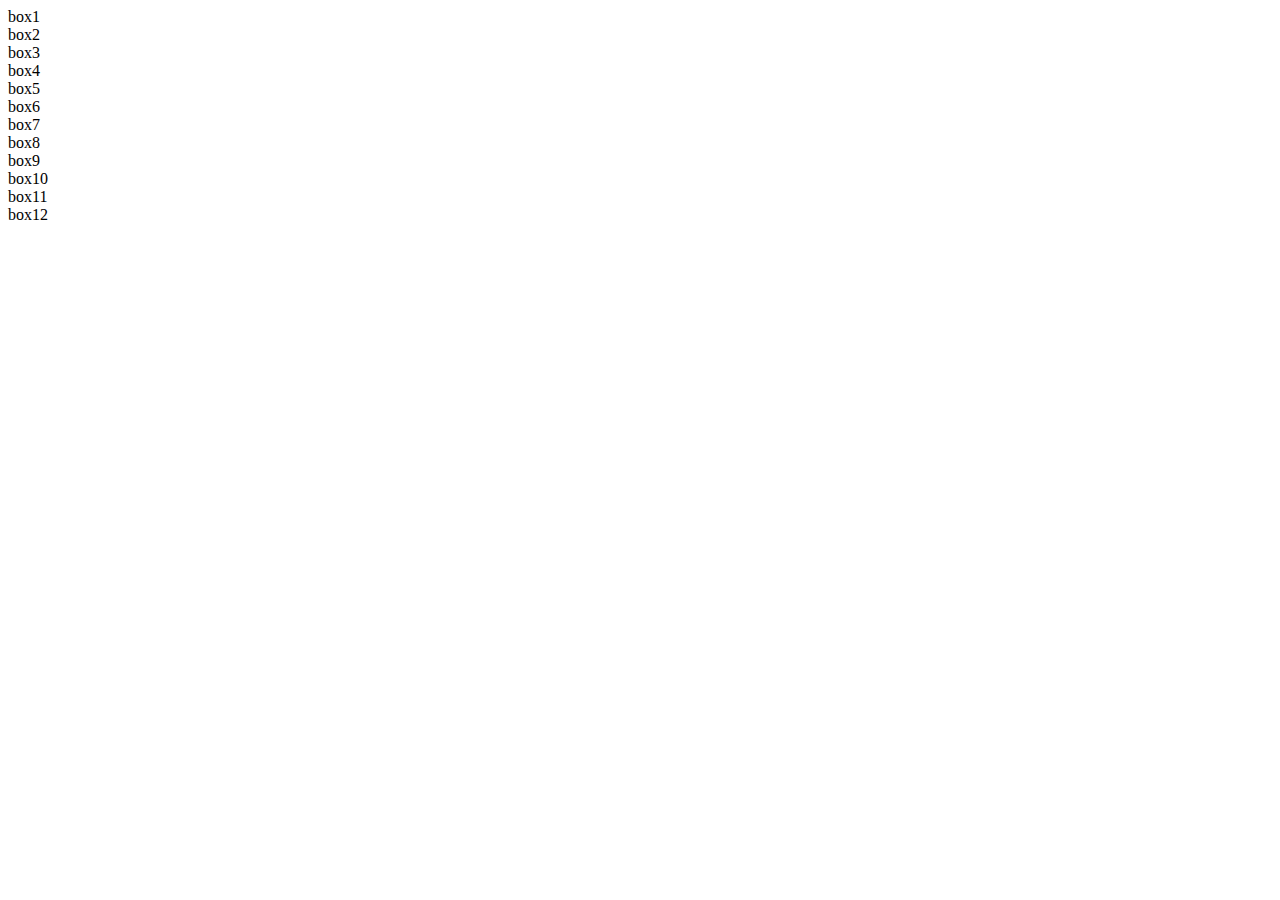
<file: animation/index.html>
<!DOCTYPE html>
<html lang="en">
<head>
  <meta charset="UTF-8">
  <meta name="viewport" content="width=device-width, initial-scale=1.0">
  <title>animation_responsiveness</title>
  <!-- <link rel="stylesheet" href="style.css"/> -->
</head>
<body>
  <div class="container">
   <div class="box" id="box1">box1</div>
   <div class="box">box2</div>
   <div class="box">box3</div>
   <div class="box">box4</div>
   <div class="box">box5</div>
   <div class="box">box6</div>
   <div class="box">box7</div>
   <div class="box">box8</div>
   <div class="box">box9</div>
   <div class="box">box10</div>
   <div class="box">box11</div>
   <div class="box">box12</div>
  </div>

</body>
</html>
</file>
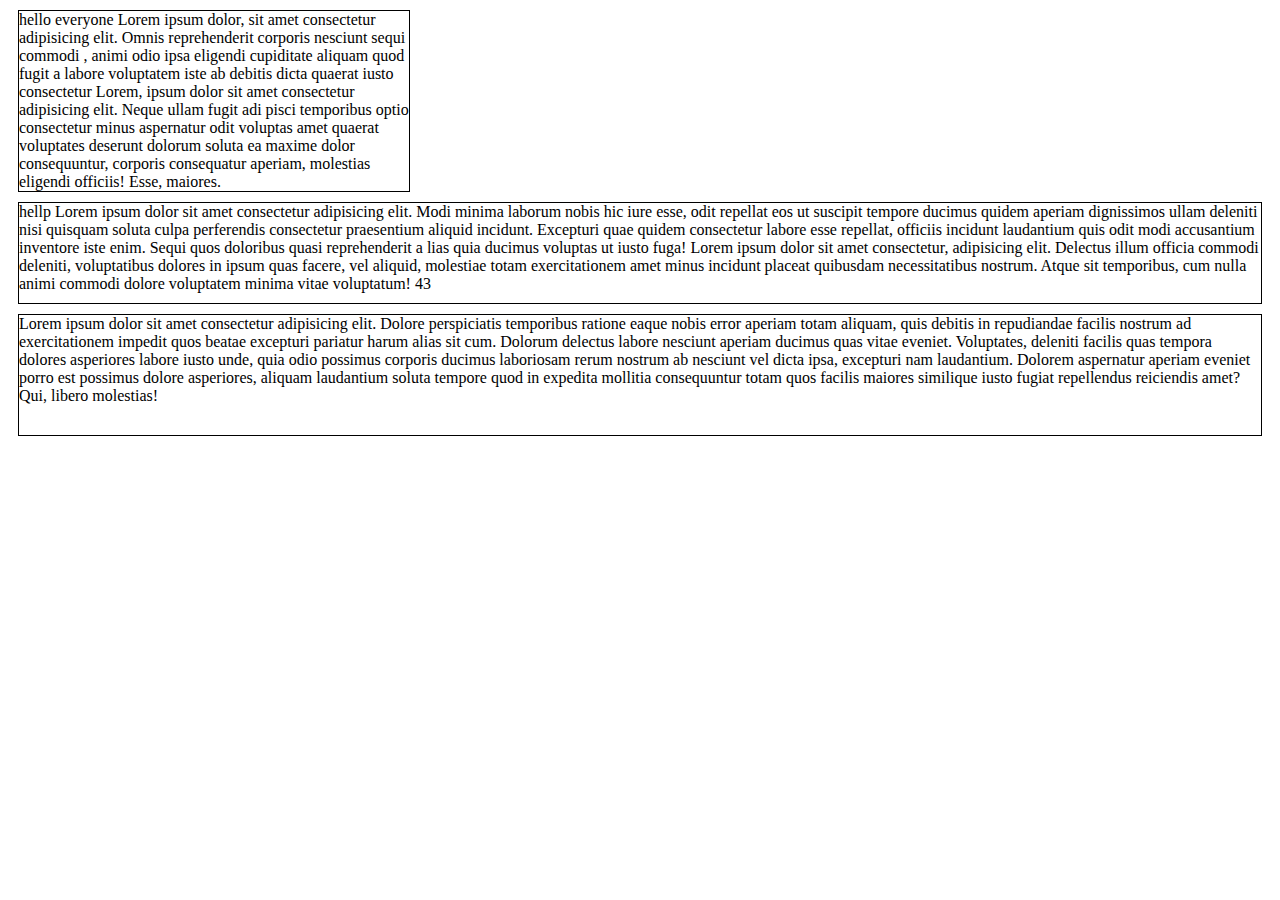
<file: dimensions/index.html>
<!DOCTYPE html>
<html lang="en">
<head>
  <meta charset="UTF-8">
  <meta name="viewport" content="width=device-width, initial-scale=1.0">
  <title>dimensions</title>
  <link rel="stylesheet" href="style.css"/>
</head>
<body>
  <div class="box">hello everyone
    Lorem ipsum dolor, sit amet consectetur adipisicing elit. Omnis reprehenderit corporis nesciunt sequi commodi
    , animi odio ipsa eligendi cupiditate aliquam quod fugit a labore voluptatem iste ab debitis dicta quaerat iusto 
    consectetur
    
    Lorem, ipsum dolor sit amet consectetur adipisicing elit. Neque ullam fugit adi
    pisci temporibus optio consectetur 
    minus aspernatur odit voluptas amet quaerat
     voluptates deserunt dolorum soluta ea maxime 
     dolor consequuntur, corporis consequatur aperiam,
      molestias eligendi officiis!
     Esse, maiores.
  </div>


  <!-- this will grow as per the size -->
  <div class="mydiv">hellp
    Lorem ipsum dolor sit amet consectetur adipisicing elit. Modi minima laborum nobis hic iure esse, odit repellat eos ut suscipit tempore ducimus quidem aperiam dignissimos ullam deleniti nisi quisquam soluta culpa perferendis consectetur praesentium aliquid incidunt. Excepturi quae quidem consectetur labore esse repellat, officiis incidunt laudantium quis odit modi accusantium 
    inventore iste enim.
     Sequi quos doloribus quasi reprehenderit a
     lias quia ducimus voluptas ut iusto fuga! Lorem ipsum dolor sit amet consectetur, adipisicing elit. Delectus illum officia commodi deleniti, voluptatibus dolores in ipsum quas facere, vel aliquid, molestiae totam exercitationem amet minus incidunt placeat quibusdam necessitatibus nostrum. Atque sit temporibus, cum nulla animi commodi dolore voluptatem minima vitae voluptatum!
     43

    

  </div>

  <div id="id">Lorem ipsum dolor sit amet consectetur adipisicing elit. 
    Dolore perspiciatis temporibus ratione eaque nobis error aperiam totam 
    aliquam, quis debitis in repudiandae facilis nostrum ad exercitationem
     impedit quos beatae excepturi pariatur harum alias sit cum. Dolorum 
     delectus labore nesciunt aperiam ducimus quas vitae eveniet. Voluptates, 
     deleniti facilis quas tempora dolores asperiores labore iusto unde, quia odio possimus 
     corporis ducimus laboriosam rerum nostrum ab nesciunt vel dicta ipsa, 
     excepturi nam laudantium. Dolorem aspernatur aperiam eveniet porro est 
     possimus dolore asperiores, aliquam laudantium soluta tempore quod in 
     expedita mollitia consequuntur totam quos facilis maiores 
    similique iusto fugiat repellendus reiciendis amet? Qui, 
    libero molestias!</div>
</body>
</html>
</file>
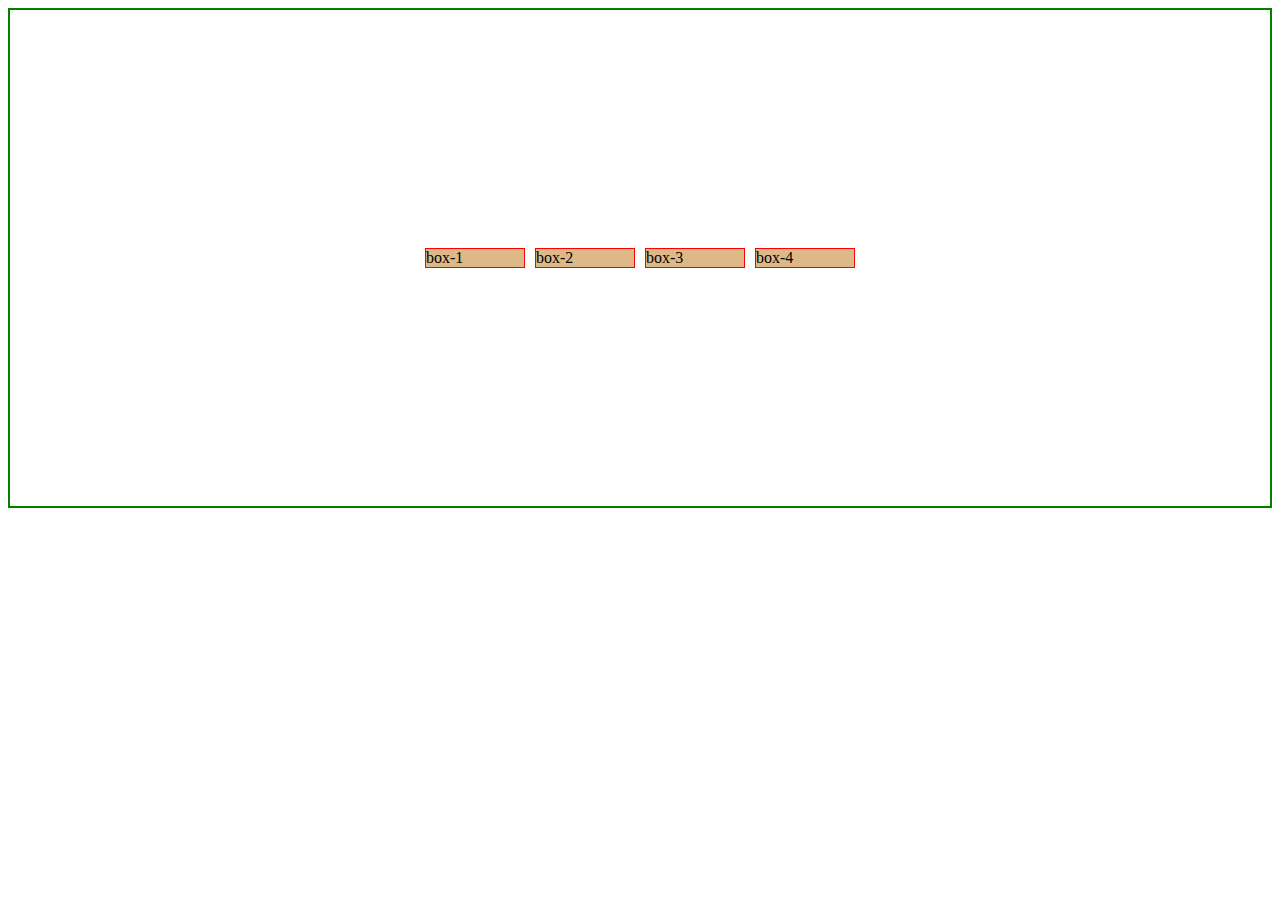
<file: flexbox/index.html>
<!DOCTYPE html>
<html lang="en">
<head>
  <meta charset="UTF-8">
  <meta name="viewport" content="width=device-width, initial-scale=1.0">
  <title>flexbox</title>
  <link rel="stylesheet" href="style.css"/>
</head>
<body>
  <div class="container">
    <div class="box">box-1</div>
    <div class="box">box-2</div>
    <div class="box">box-3</div>
    <div class="box">box-4</div>
  </div>
  
</body>
</html>
</file>
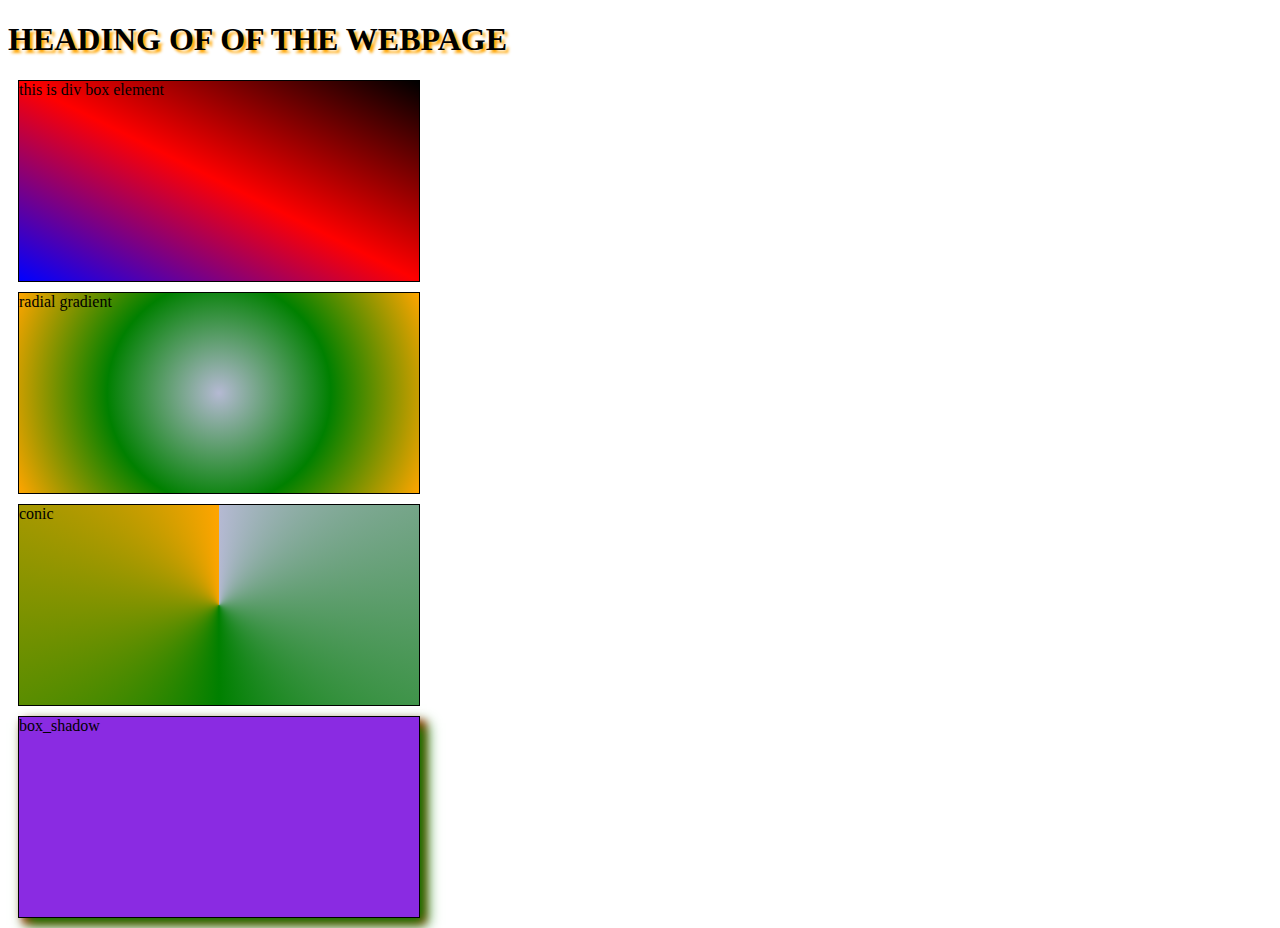
<file: gradient_shadows/index.html>
<!DOCTYPE html>
<html lang="en">
<head>
  <meta charset="UTF-8">
  <meta name="viewport" content="width=device-width, initial-scale=1.0">
  <title>gradients</title>
  <link rel="stylesheet" href="style.css"/>
</head>

<body>
  <h1 class="heading">HEADING OF OF THE WEBPAGE</h1>
  <div class="box">this is div box element</div>
  <div class="second">radial gradient</div>
  <div class="conic">conic</div>
  <div class="box-show">box_shadow</div>
  <!-- gradients -->
</body>

</html>
</file>
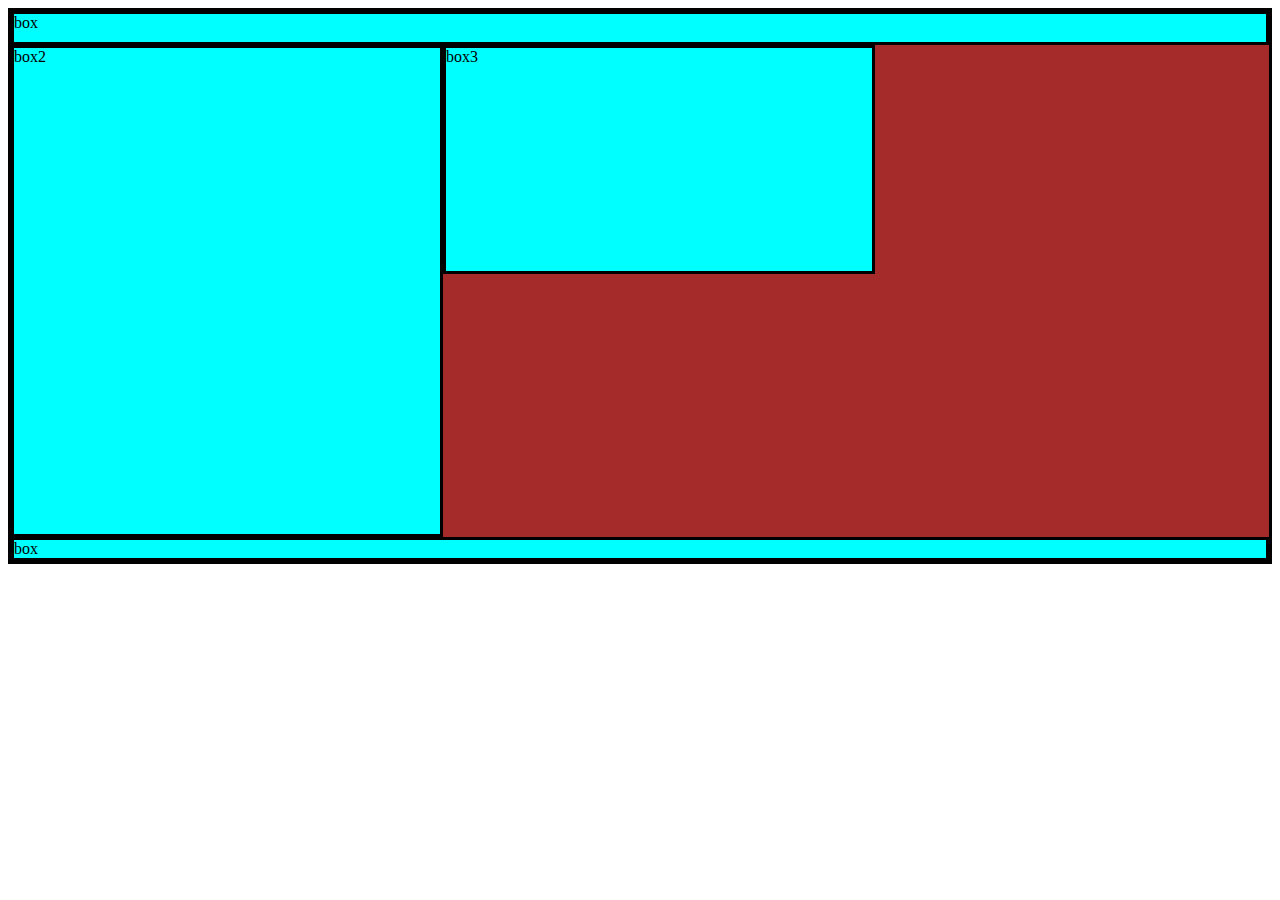
<file: grid/index.html>
<!DOCTYPE html>
<html lang="en">
<head>
  <meta charset="UTF-8">
  <meta name="viewport" content="width=device-width, initial-scale=1.0">
  <title>grid_concept</title>
  <link rel="stylesheet" href="style.css"/>
</head>
<body>
  <div class="container">
    <div class="box" id="box1">box</div>
    <div class="box2">box2</div>
    <div class="box3">box3</div>
    <div class="box4">box</div>
    <!-- <div class="box">box</div>
    <div class="box">box</div> -->





  </div>
  
</body>
</html>
</file>
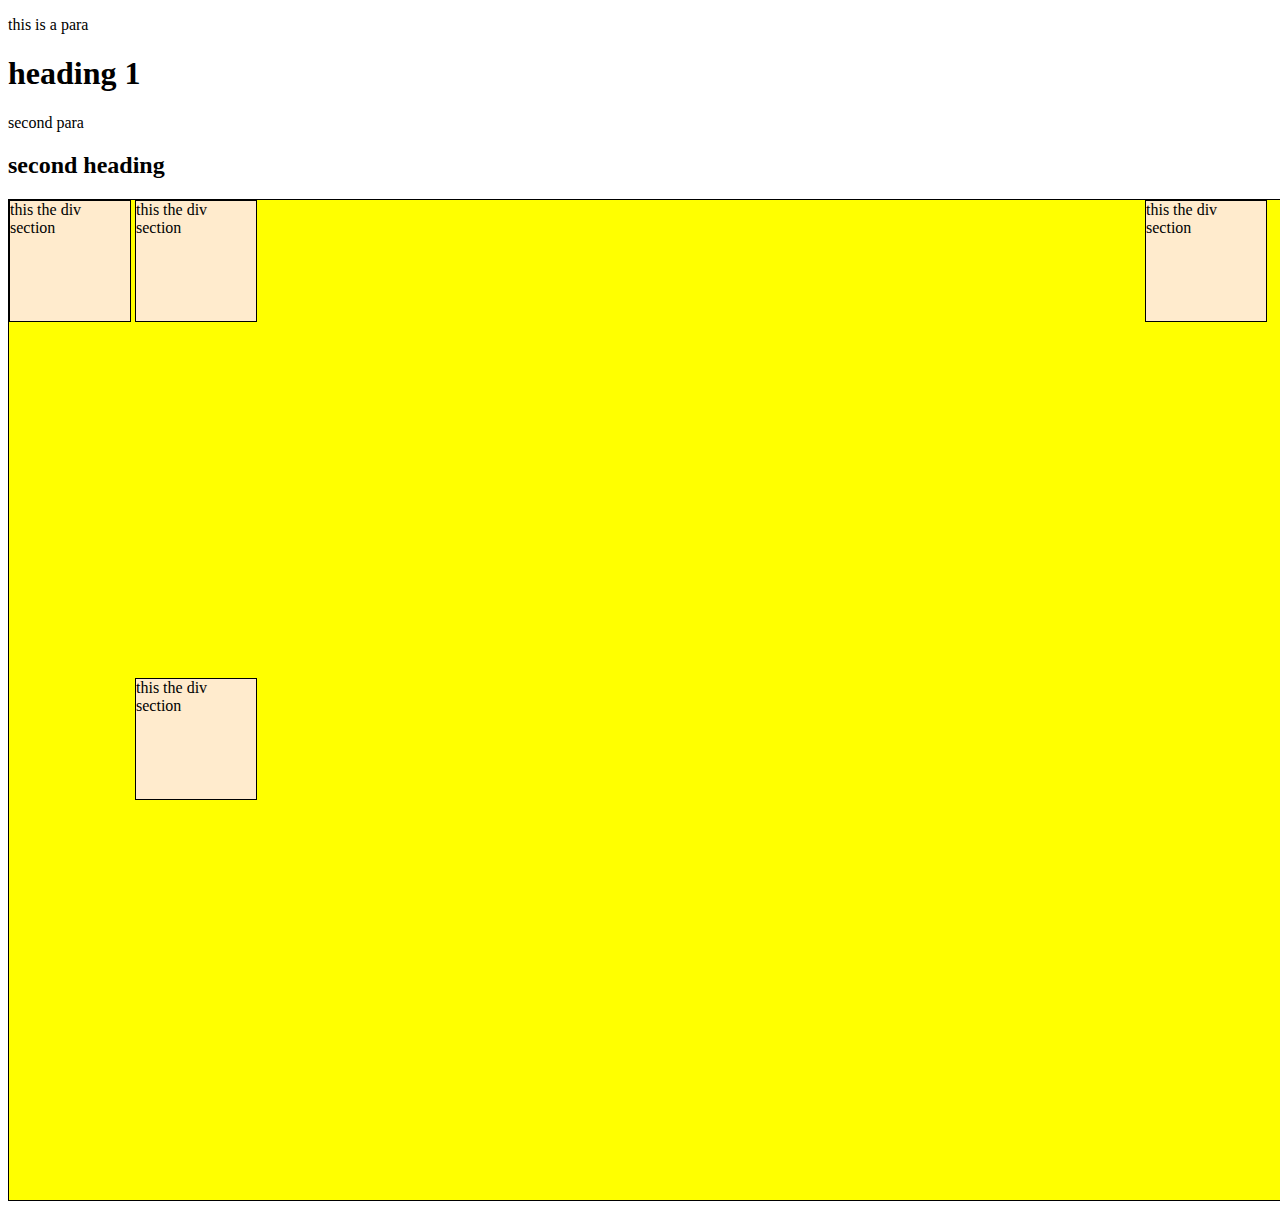
<file: position/index.html>
<!DOCTYPE html>
<html lang="en">
<head>
  <meta charset="UTF-8">
  <meta name="viewport" content="width=device-width, initial-scale=1.0">
  <title>position</title>
  <link rel="stylesheet" href="style.css"/>
</head>
<body>
  <p>this is a para</p>
  <h1>heading 1</h1>
  <p>second para</p>
  <h2>second heading</h2>

  <div class="wrapper">
  <div class="div1"> this the div section</div>
  <div class="div2"> this the div section</div>
  <div class="div3"> this the div section</div>
  <div class="div4"> this the div section</div>
  </div>

  
</body>
</html>
</file>
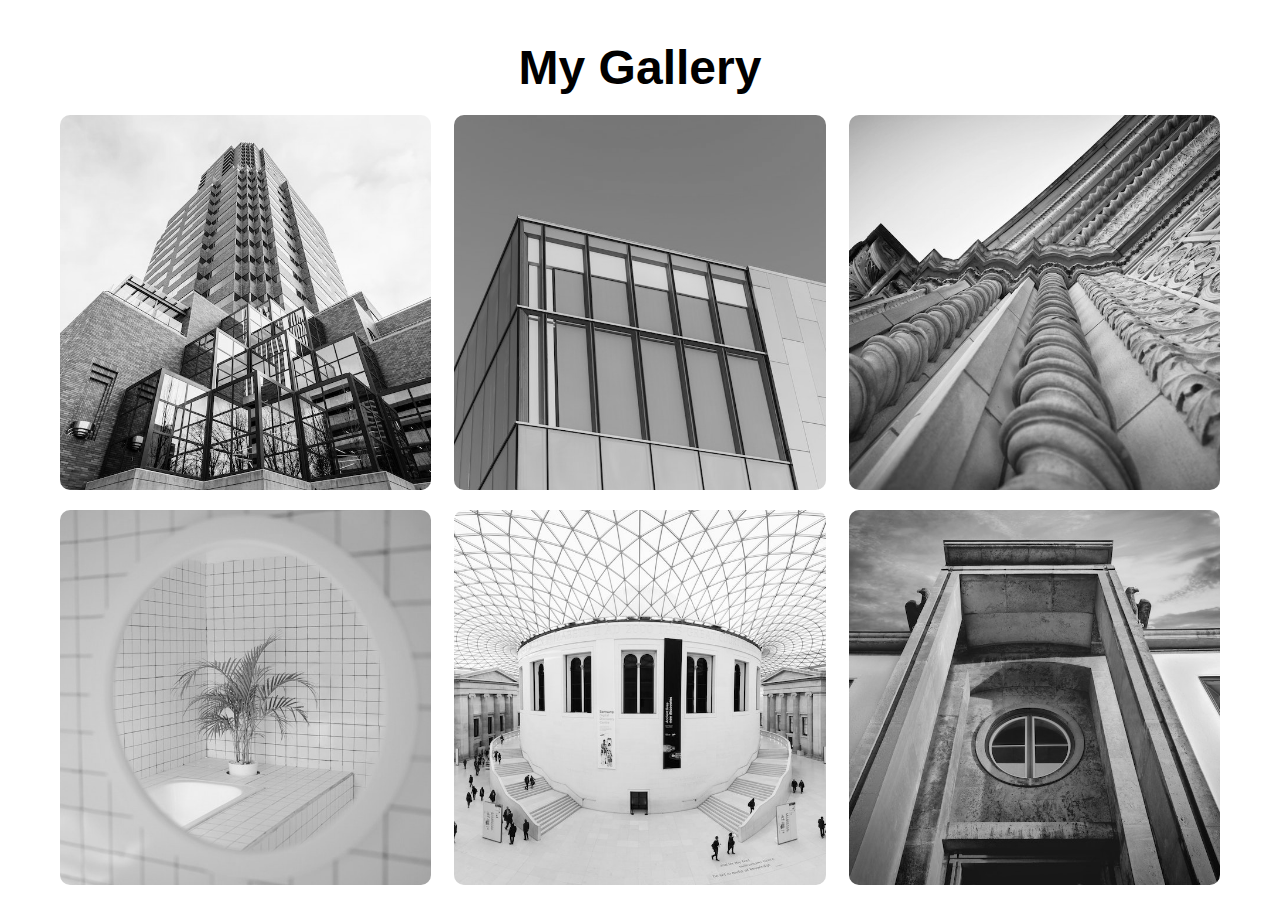
<file: project-image_gallery/index.html>
<!DOCTYPE html>
<html lang="en">
<head>
  <meta charset="UTF-8">
  <meta name="viewport" content="width=device-width, initial-scale=1.0">
  <title>My Gallery</title>
  <link rel="stylesheet" href="style.css"/>
</head>
<body>
  <div class="wrapper">

    <div class="container">
      <h1>My Gallery</h1>
      <div class="gallery">

        <figure class="card">
          <img src="image5.jpeg">
          <figcaption>Image1</figcaption>
        </figure>

        <figure class="card">
          <img src="image7.jpeg">
          <figcaption>Image2</figcaption>
        </figure>


        <figure class="card">
          <img src="image8.jpeg">
          <figcaption>Image3</figcaption>
        </figure>


        <figure class="card">
          <img src="image9.jpeg">
          <figcaption>Image4</figcaption>
        </figure>

        <figure class="card">
          <img src="image1.jpg">
          <figcaption>Image5</figcaption>
        </figure>


        <figure class="card">
          <img src="image2.jpeg">
          <figcaption>Image6</figcaption>
        </figure>


        <figure class="card">
          <img src="image3.jpeg">
          <figcaption>Image7</figcaption>
        </figure>


        <figure class="card">
          <img src="image4.jpeg">
          <figcaption>Image8</figcaption>
        </figure>


        <figure class="card">
          <img src="image6.jpeg">
          <figcaption>Image9</figcaption>
        </figure>

      </div>
    </div>
  </div>
</body>
</html>
</file>
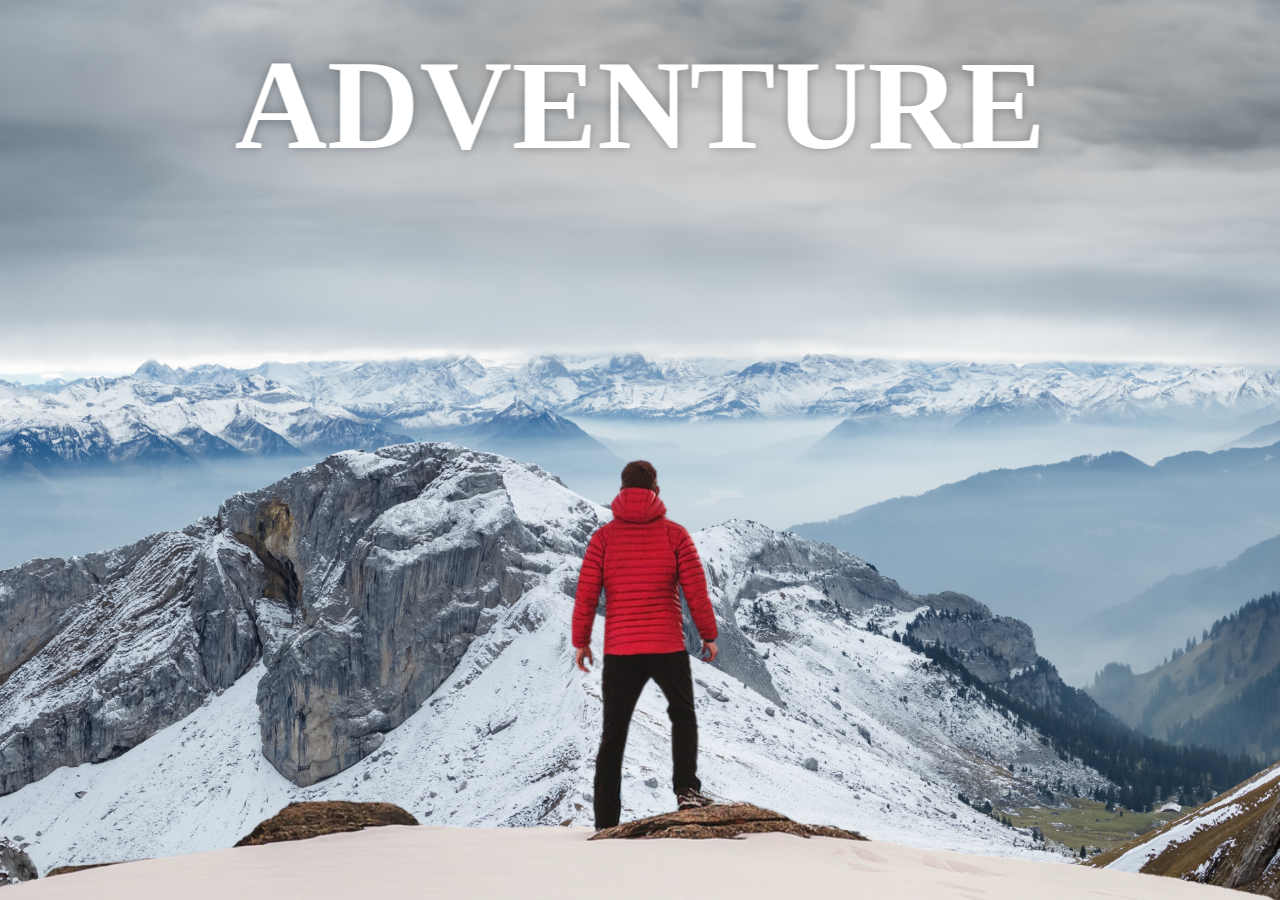
<file: project-parallax/index.html>
<!DOCTYPE html>
<html lang="en">
<head>
  <meta charset="UTF-8">
  <meta name="viewport" content="width=device-width, initial-scale=1.0">
  <title>adventure_time</title>
  <link rel="stylesheet" href="style.css"/>
</head>
<body>
  <div class="wrapper">
  <div class="container">
    <img src="background.png " class="background">
    <img src="foreground.png" class="foreground">
    <h1>ADVENTURE</h1>
  </div>

  <section>
    <h2 class="secHeading">ADVENTURE TIME!!</h2>
    <P class="text">
      Lorem ipsum, dolor sit amet consectetur
       adipisicing elit. Ipsum, reiciendis sit iusto repellat assumenda 
       cupiditate ipsa dolorem unde, provident consequuntur ducimus vitae fugit, culpa sed ipsam 
       officiis doloremque repudiandae doloribus? Ducimus sint eveniet repellat.

       <br> <br>
       Lorem ipsum, dolor sit amet consectetur adipisicing elit. Possimus quas ipsam quia quo sequi architecto 
       commodi doloribus id voluptate? Accusantium aliquid eum commodi odio non assumenda libero nemo veritatis laudantium velit,
        eveniet, unde sequi!
    </P>

    <div class="bg bg1">
      <h2 class="desc">BIKING</h2>

    </div>
    <P class="text">
      Lorem ipsum, dolor sit amet consectetur
       adipisicing elit. Ipsum, reiciendis sit iusto repellat assumenda 
       cupiditate ipsa dolorem unde, provident consequuntur ducimus vitae fugit, culpa sed ipsam 
       officiis doloremque repudiandae doloribus? Ducimus sint eveniet repellat.

       <br> <br>
       Lorem ipsum, dolor sit amet consectetur adipisicing elit. Possimus quas ipsam quia quo sequi architecto 
       commodi doloribus id voluptate? Accusantium aliquid eum commodi odio non assumenda libero nemo veritatis laudantium velit,
        eveniet, unde sequi!
    </P>

    <div class="bg bg2">
      <h2 class="desc">GLIDING</h2>

    </div>
    <P class="text">
      Lorem ipsum, dolor sit amet consectetur
       adipisicing elit. Ipsum, reiciendis sit iusto repellat assumenda 
       cupiditate ipsa dolorem unde, provident consequuntur ducimus vitae fugit, culpa sed ipsam 
       officiis doloremque repudiandae doloribus? Ducimus sint eveniet repellat.

       <br> <br>
       Lorem ipsum, dolor sit amet consectetur adipisicing elit. Possimus quas ipsam quia quo sequi architecto 
       commodi doloribus id voluptate? Accusantium aliquid eum commodi odio non assumenda libero nemo veritatis laudantium velit,
        eveniet, unde sequi!
    </P>

    <div class="bg bg3">
      <h2 class="desc">SURFING</h2>

    </div>
    <P class="text">
      Lorem ipsum, dolor sit amet consectetur
       adipisicing elit. Ipsum, reiciendis sit iusto repellat assumenda 
       cupiditate ipsa dolorem unde, provident consequuntur ducimus vitae fugit, culpa sed ipsam 
       officiis doloremque repudiandae doloribus? Ducimus sint eveniet repellat.

       <br> <br>
       Lorem ipsum, dolor sit amet consectetur adipisicing elit. Possimus quas ipsam quia quo sequi architecto 
       commodi doloribus id voluptate? Accusantium aliquid eum commodi odio non assumenda libero nemo veritatis laudantium velit,
        eveniet, unde sequi!
    </P>

  </section>


  </div>
</body>
</html>
</file>
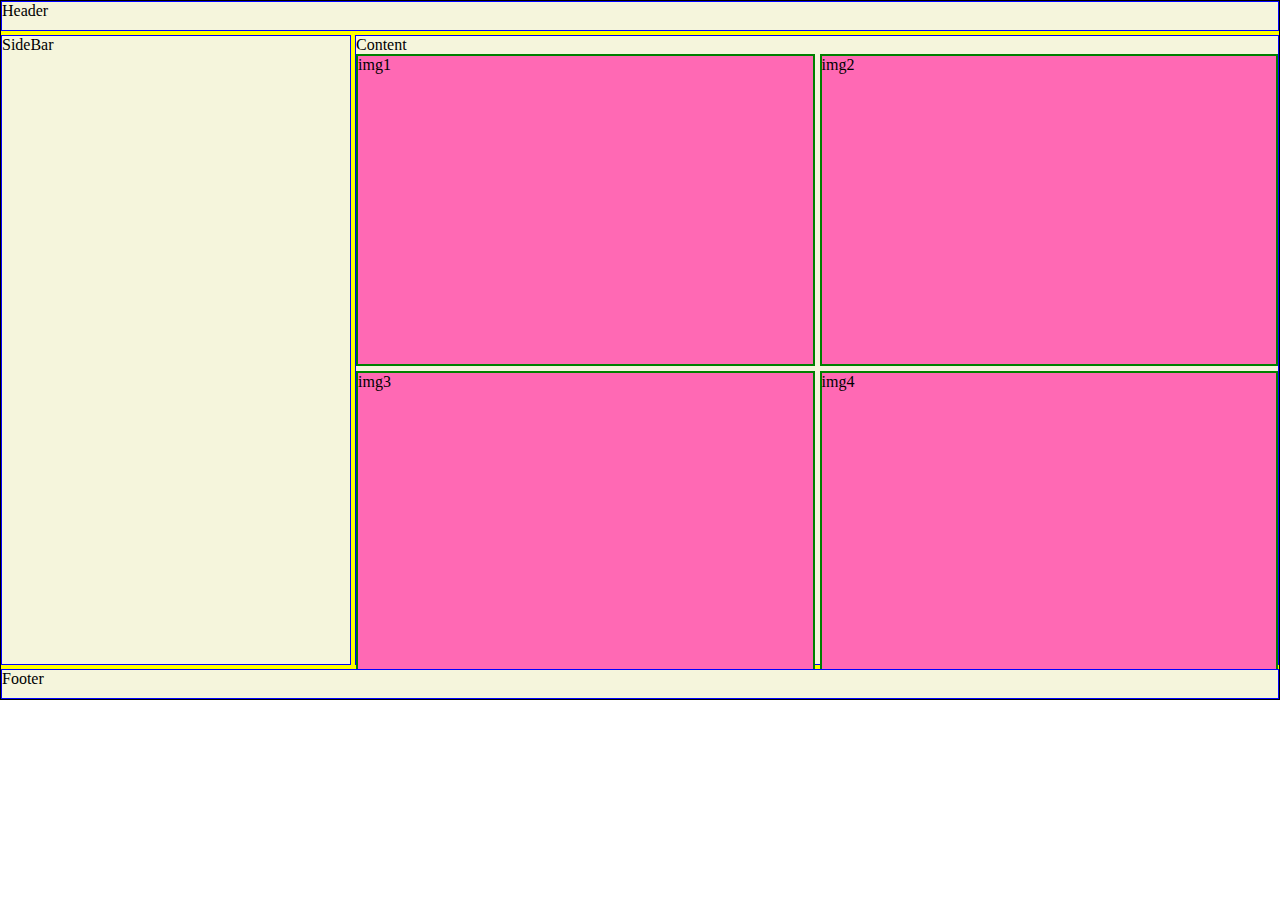
<file: project_blog/index.html>
<!DOCTYPE html>
<html lang="en">
<head>
  <meta charset="UTF-8">
  <meta name="viewport" content="width=device-width, initial-scale=1.0">
  <title>blogging.com</title>
  <link rel="stylesheet" href="style.css"/>
</head>
<body>
  <div class="container">
    <div class="box" id="header">Header</div>
    <div class="box" id="side">SideBar</div>
    <div class="box" id="main">Content

      <div class="childgrid">
        <div class="element">img1</div>
        <div class="element">img2</div>
        <div class="element">img3</div>
        <div class="element">img4</div>
      </div>


    </div>
    <div class="box" id="ft">Footer</div>
  </div>

</body>
</html>
</file>
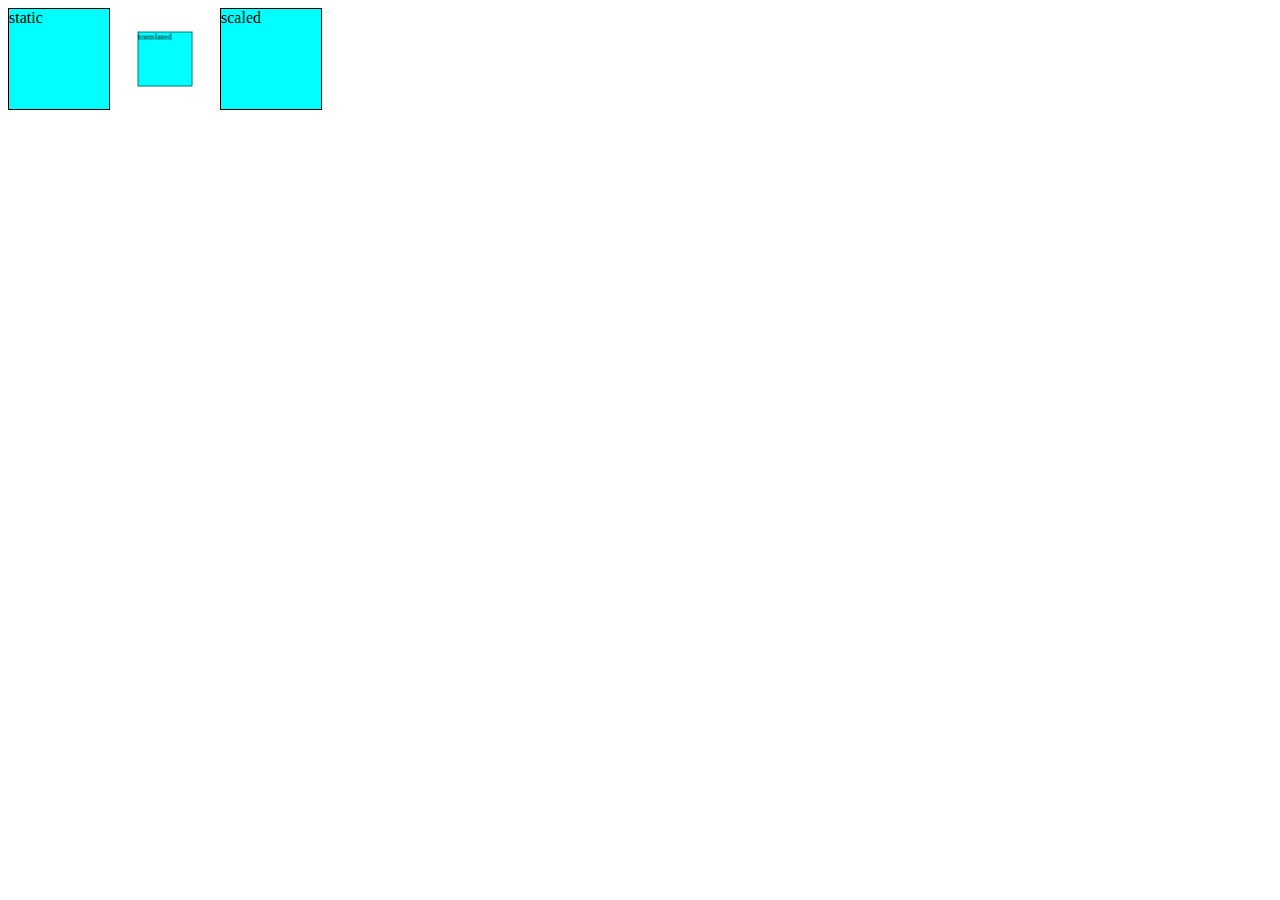
<file: transform/index.html>
<!DOCTYPE html>
<html lang="en">
<head>
  <meta charset="UTF-8">
  <meta name="viewport" content="width=device-width, initial-scale=1.0">
  <title>3d_transform</title>
  <link rel="stylesheet" href="style.css"/>
</head>
<body>
  <div class="static">static</div>
  <div class="translated">translated</div>
  <div class="scaled">scaled</div>
  
</body>
</html>
</file>
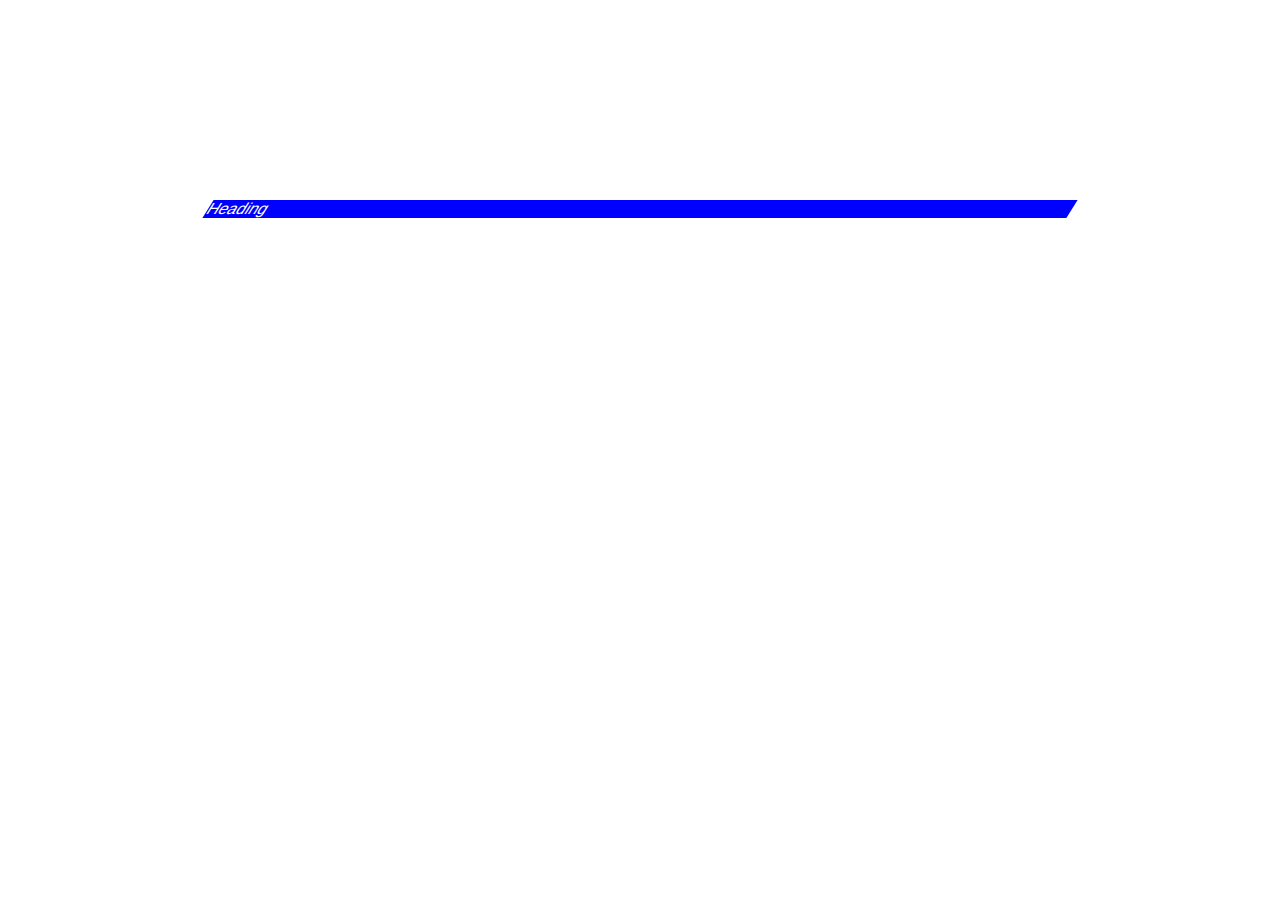
<file: transforms/index.html>
<!DOCTYPE html>
<html lang="en">
<head>
  <meta charset="UTF-8">
  <meta name="viewport" content="width=device-width, initial-scale=1.0">
  <title>transform</title>
  <link rel="stylesheet" href="style.css">
</head>
<body>
  <div class="div">Heading</div>
</body>
</html>
</file>
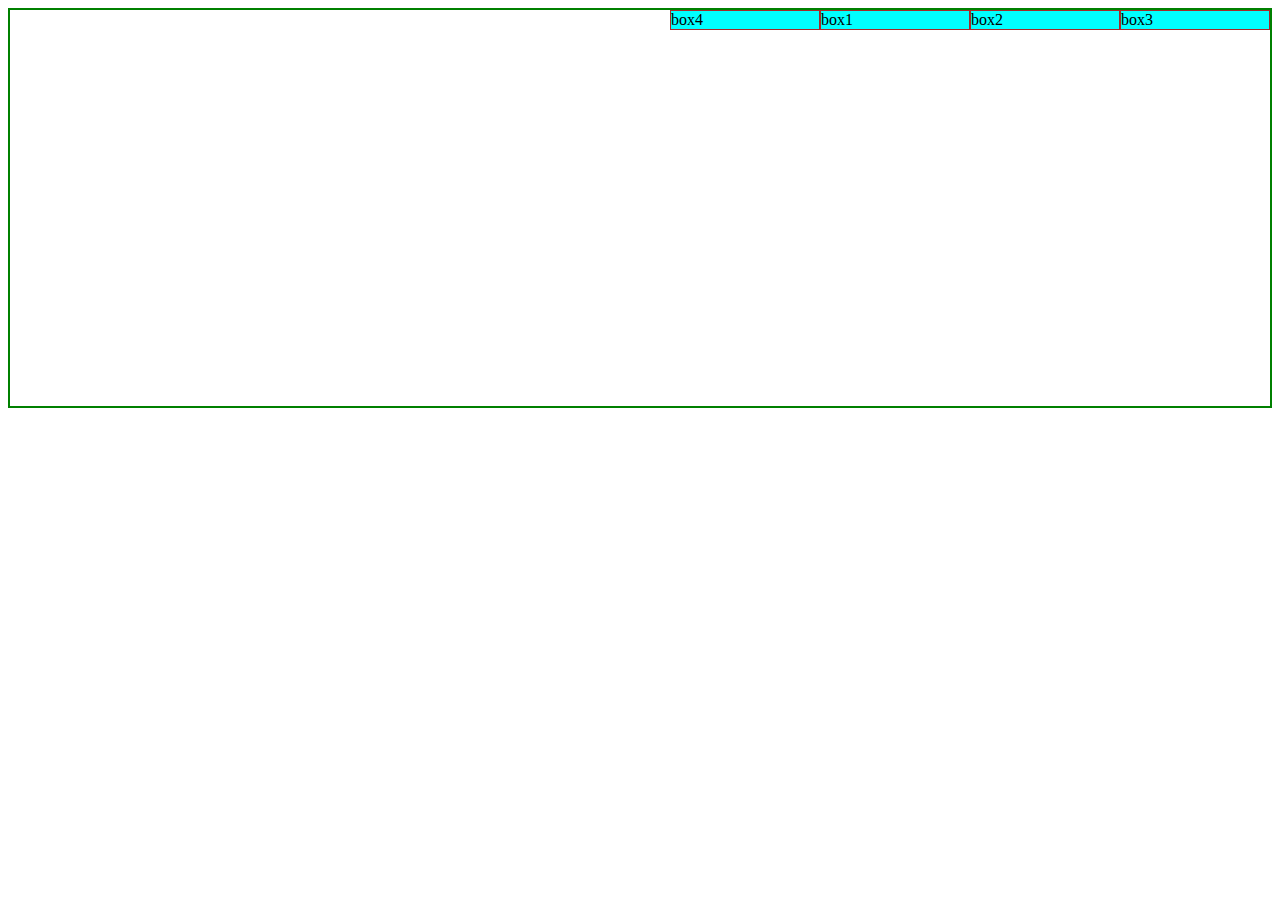
<file: project-parallax/class3/class3/flexPractice/index.html>
<!DOCTYPE html>
<html lang="en">
<head>
    <meta charset="UTF-8">
    <meta http-equiv="X-UA-Compatible" content="IE=edge">
    <meta name="viewport" content="width=device-width, initial-scale=1.0">
    <title>Flex Box</title>
    <link rel="stylesheet" href="styles.css">
</head>
<body>

    <div class="container">
        <div class="box" id="box1">box1</div>
        <div class="box" id="box2">box2</div>
        <div class="box" id="box3">box3</div>
        <div class="box">box4</div>
    </div>

</body>
</html>
</file>
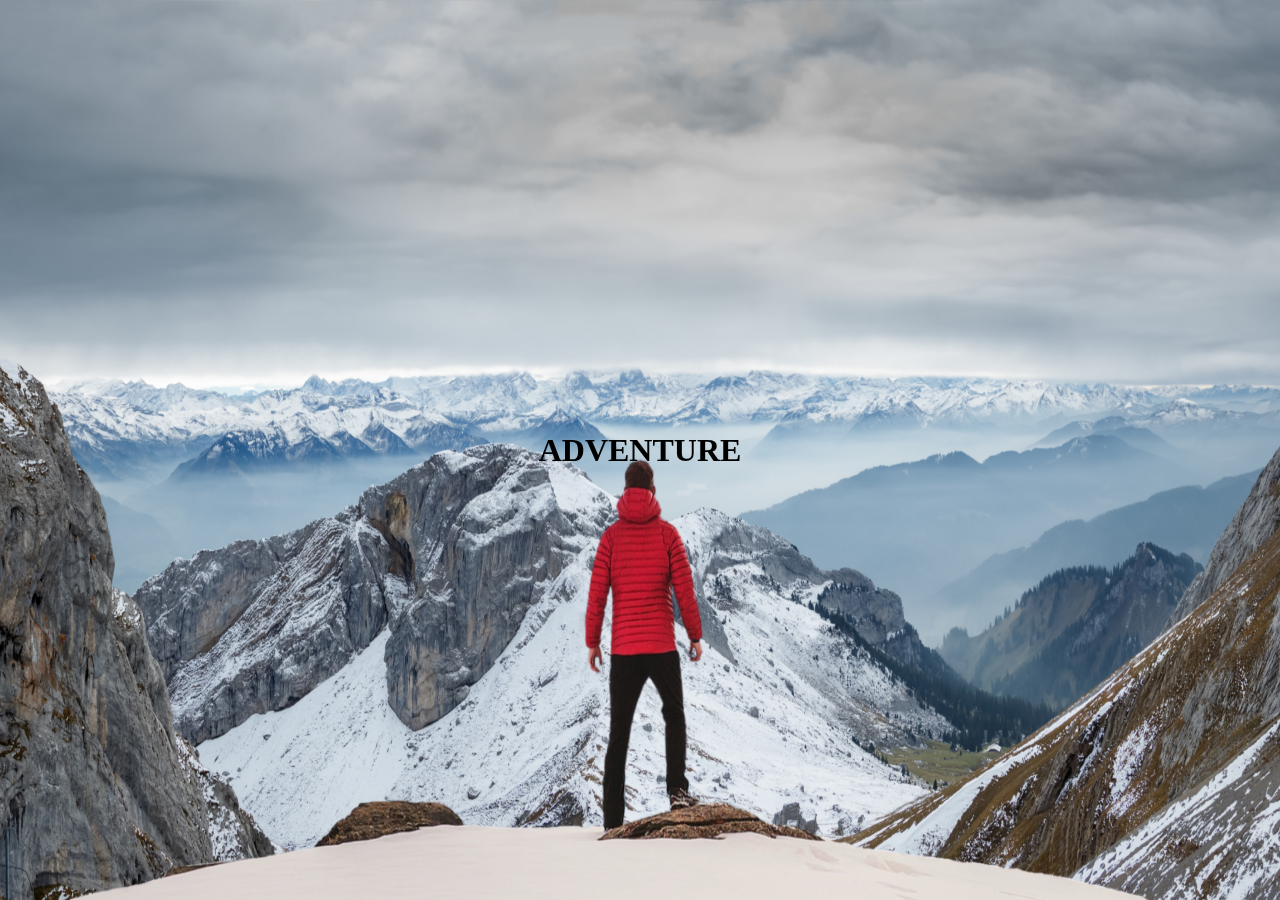
<file: project-parallax/class3/class3/parallaxPractice/index.html>
<!DOCTYPE html>
<html lang="en">
<head>
    <meta charset="UTF-8">
    <meta http-equiv="X-UA-Compatible" content="IE=edge">
    <meta name="viewport" content="width=device-width, initial-scale=1.0">
    <title>Parallax Effect</title>
    <link rel="stylesheet" href="styles.css">
</head>
<body>

    <div id="wrapper">

        <div class="container">
            <img src="background.png" class="background">
            <img src="foreground.png" class="foreground">
            <h1>ADVENTURE</h1>
        </div>



    </div>
    
</body>
</html>
</file>
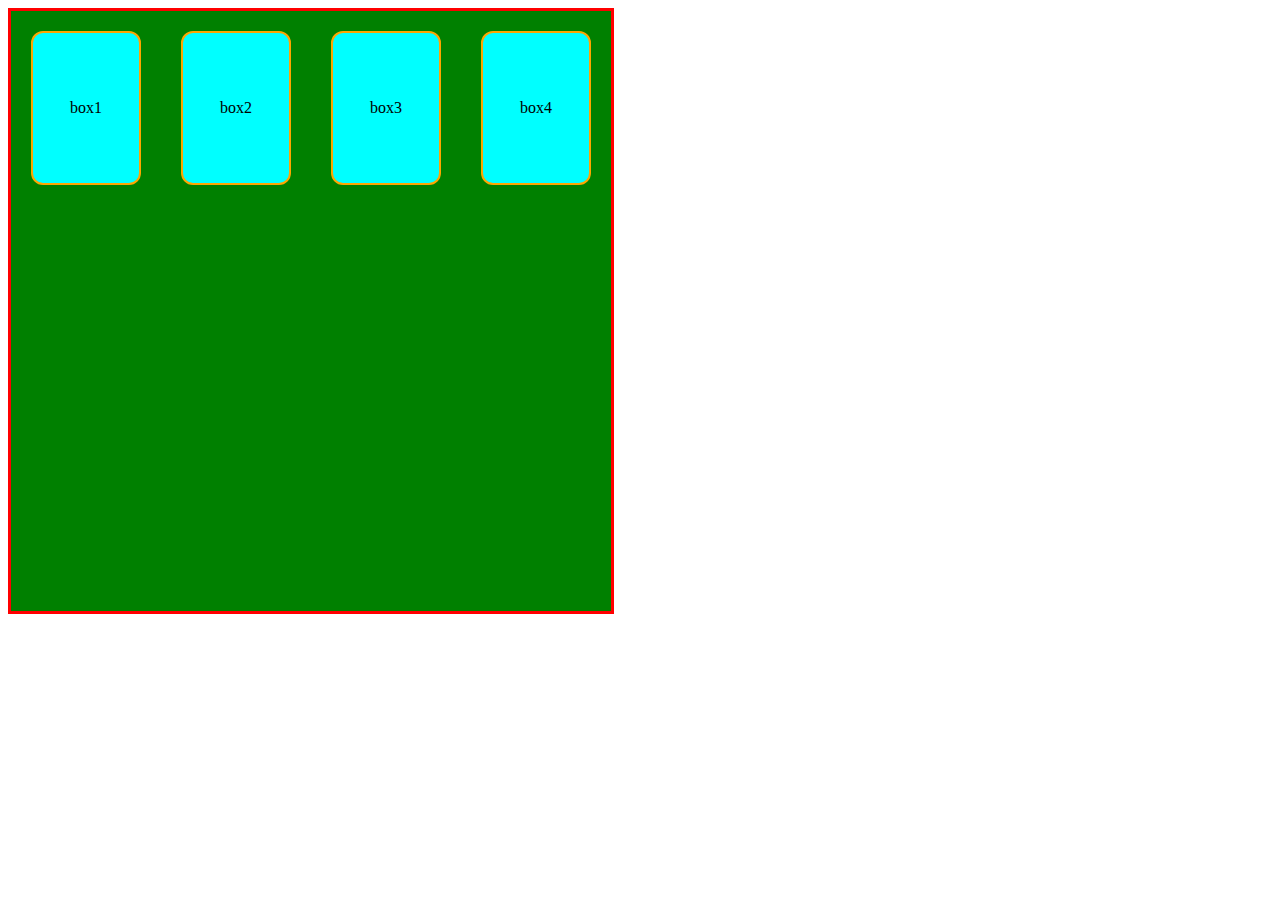
<file: animation/anim.html>
<!DOCTYPE html>
<html lang="en">
<head>
  <meta charset="UTF-8">
  <meta name="viewport" content="width=device-width, initial-scale=1.0">
  <title>animation</title>
  <link rel="stylesheet" href="anim.css"/>
</head>
<body>
  <div class="container">
    <div class="box">box1</div>
    <div class="box">box2</div>
    <div class="box">box3</div>
    <div class="box">box4</div>
  </div>
</body>
</html>
</file>
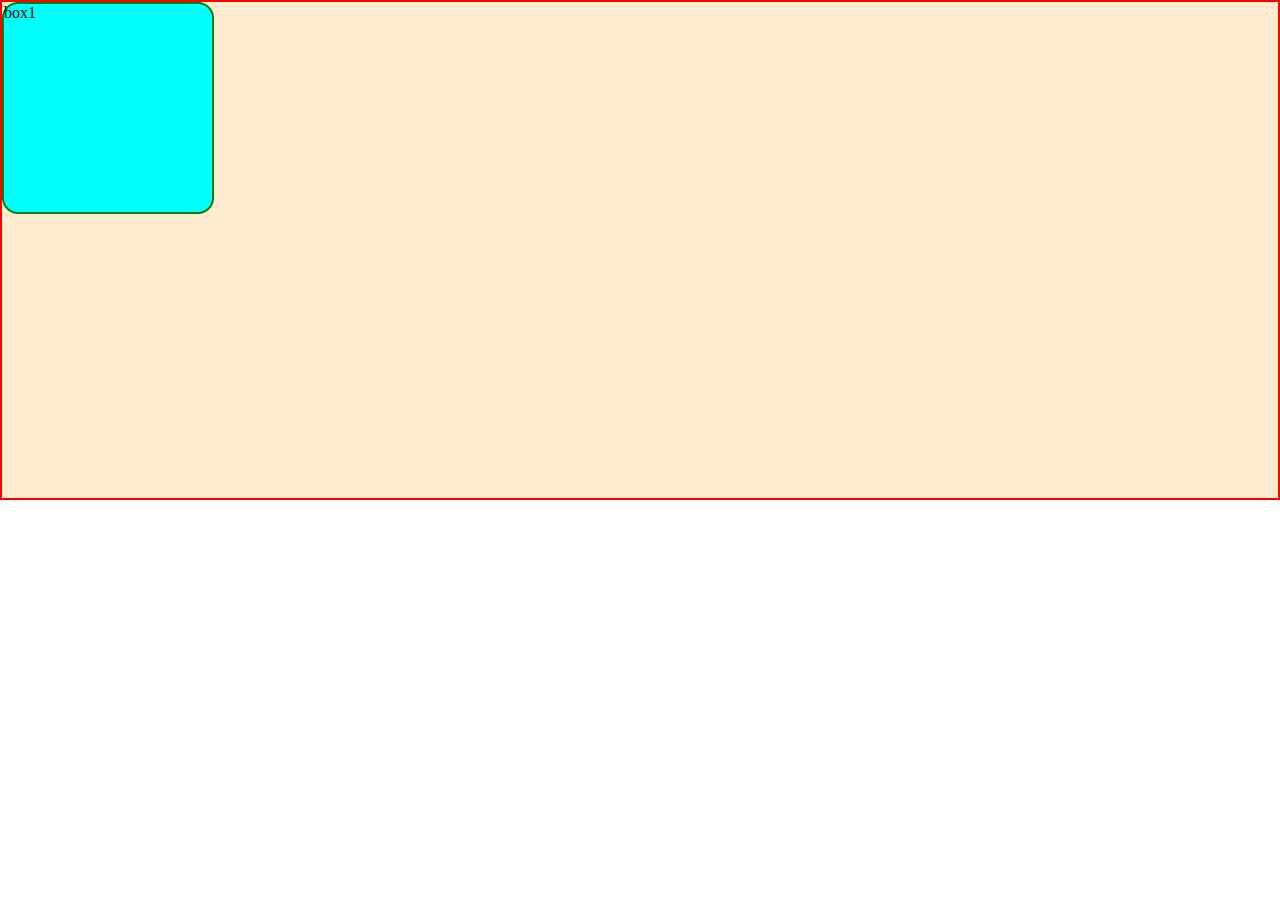
<file: animation/anim2.html>
<!DOCTYPE html>
<html lang="en">
<head>
  <meta charset="UTF-8">
  <meta name="viewport" content="width=device-width, initial-scale=1.0">
  <title>animations_keyframe</title>
  <link rel="stylesheet" href="anim2.css"/>
</head>
<body>
  <div class="container">
    <div class="box">box1</div>
  </div>
</body>
</html>
</file>
<file: animation/style.css>
.container{
  height: 700px;
  border:1px solid red;
  background-color: yellow;
  display:grid;



  grid-template-rows:repeat(4,1fr);
  grid-template-columns:repeat(3,1fr);
  grid-gap:10px;
}


.box{
  border:1px solid green;
  background-color: aqua;
  /* height: 100px; hard code overhere that's why it was not following the grid
  width: 100px; */
  border-radius: 12px;
  display:flex;
  align-items: center;
  justify-content: center;

}

#box1{
grid-column-start: 1;
grid-column-end: 4;
grid-area:1/1/3/4;
/* grid row,column start   ------column row end */

}
</file>
<file: dimensions/style.css>
.box{
  margin:10px;
  border:1px solid black;
  max-height: 400px;
  width:390px;
  overflow:scroll;

}

.mydiv{
  margin:10px;
  min-height:100px;
  border:1px solid black;
}

#id{
  margin:10px;
  border:1px solid black;
  height: 120px;
  overflow:auto;
  /* add the scroll bar inside the div */
}
</file>
<file: flexbox/style.css>
*{
  box-sizing:border-box;
}

.container{
  height:500px;
  border:2px solid green;
  display:flex;
  /* flex-direction: column; */
  /* flex-direction: row-reverse;
  flex-direction:column-reverse;
  flex-direction: column; */
  /* flex-wrap:wrap; */
  /* flex-flow:row wrap; */
  justify-content: flex-start;
  justify-content: flex-end;
  justify-content: center;
  justify-content: space-around;
  justify-content:  space-evenly;
  align-items: flex-start;
  align-items: center;
  align-items:baseline;

  /* to make in the cneter */
  justify-content: center;
  align-items: center;
 
  /* gap:10px; */

  align-content: flex-start;
  align-content: flex-end;
  align-content:  space-evenly;

  gap:10px;
}
.box{
  border:1px solid red;
  background-color: burlywood;
  width: 100px;
  /* flex-grow:1;  by deault value is always 0*/
  /* flex-basis: 50%; */
  
}
</file>
<file: gradient_shadows/style.css>
.box{
  margin:10px;
  border:1px solid black;
  height:200px;
  width: 400px;
 
  background-image: linear-gradient(to left,black,green);
  background-image: linear-gradient(to bottom left,black,red,blue);
}

.second{
  border:1px solid black;
  margin:10px;
  height:200px;
  width: 400px;
  background-image: radial-gradient(circle,rgba(35, 48, 124, 0.336),green,orange);
}

.conic{
  border:1px solid black;
  margin:10px;
  height:200px;
  width: 400px;
  background-image:conic-gradient(rgba(35, 48, 124, 0.336),green,orange);
}

.heading{
  text-shadow:3px 3px 3px orange;
}

.box-show{
  border:1px solid black;
  margin:10px;
  height:200px;
  width: 400px;
  background-color: blueviolet;
  box-shadow:7px 7px 13px green,5px 5px 8px red;
}
</file>
<file: grid/style.css>
.container{
  background-color: brown;
  height:550px;

  border:3px solid black;
  display: grid;

  /* grid template is applied overhere */
  /* grid-template-columns: 200px 200px 210px;
   */
   grid-template-columns:100px(2,1fr); 
   /* 1fr 1fr 1fr; */
  grid-template-rows: 34px 1fr 1fr 34px;
}

.box{
  background-color: aqua;
  border:3px solid black;
  /* height: 80px;
  width:80px; */
}

#box1{
  grid-column-start:1;
  grid-column-end: 4;

  
}
.box4{
  background-color: aqua;
  border:3px solid black;
  grid-column-start:1;
  grid-column-end: 4;
}

.box2{
  background-color: aqua;
  border:3px solid black;

  grid-row-start: 2;
  grid-row-end: 6;
}

.box3{
  background-color: aqua;
  border:3px solid black;
  grid-row:auto;
}
</file>
<file: position/style.css>
p{
  position:static;
}

div{
  /* we are moving the element as per our need in the web page */
 
  display:inline-block;
  height:120px;
  width: 120px;
  border:1px solid black;
  background-color:blanchedalmond;
 
}

.div1{
  right: 13px;
  position: fixed;
  /* position :realtive */

  /* left:15px;
  top:21px; */
}

.div3
{
  position: absolute;
  bottom:100px;
}

.div4{
  position:sticky;
  top:0px;
}

.wrapper{
  height:1000px;
  width:100vw;
  background-color: yellow;
}
</file>
<file: project-image_gallery/style.css>
*{
  margin:0px;
  padding: 0px;
  box-sizing: border-box;
}

.wrapper{
    height:100vh;
    overflow-x: hidden;
    overflow-y: auto;
}

.container{
  height:100%;
  max-width: 1200px;
  margin:0 auto;
  padding:20px;
}

h1{
  margin:20px 0;
  text-align:center;
  margin-bottom: 20px;
  font-size:3rem;
  font-family: Arial, Helvetica, sans-serif;
}

.gallery{
  display:flex;
  flex-wrap:wrap;
  justify-content: space-between;
  /* gap:10px */

}

.card{
  width:32%;
  /* parent need to be the relative */
  position:relative;
  margin-bottom:20px;
  border-radius: 10px;
  overflow: hidden;

}

.card img{
  height:100%;
  width:100%;
  filter:grayscale(100%);
  box-shadow:0 0 20px #333;
  object-fit: cover;
}

.card:hover{
  transform: scale(1.03);
  transition:0.4s;
  filter:drop-shadow(0 0 10px #333);
}

.card:hover img{
  filter:grayscale(0%);
}

.card figcaption{
  position:absolute;
  bottom:0px;
  padding:25px;
  width:100%;
  height:20%;
  font-size:16px;
  font-weight: 500;
  opacity: 0;
  color: rgb(29, 28, 28);
  transition: 0.3s;
}

.card:hover figcaption{
  opacity:1;
  transform: scale(1.03);
}
</file>
<file: project-parallax/style.css>
*{
  margin:0px; 
  padding:0px;
  box-sizing: border-box;
  
}

.wrapper{
height:100vh;
overflow-x:hidden;
overflow-y:auto;
perspective: 10px;
}


.container{
  /* chile will going to be absolute */
  position:relative;
  display:flex;
  justify-content: center;
  align-items:center;
  height:100%;
  transform-style:preserve-3d;
  z-index:-1;
}



.background{
  transform: translateZ(-40px) scale(6);
}


.foreground{
  /* the second image will be put on first in the z -direction */
  transform: translateZ(-20px) scale(3);
}


.background, .foreground{
  /* we are overlapping them thats why absolute */
  position:absolute;
  height:100%;
  width:100%;
  z-index:-1;
  object-fit:cover;
}

h1{
  position:absolute;
  top:2rem;
  left:50%;
  /* letter-spacing: 2px; */
  transform:translate(-50%);
  font-size:8rem;
  color:white;
  text-shadow:0 0 10px rgba(0,0,0,0.3);
}

section{
  background-color: black;
  color:rgb(198, 186, 186);
  padding:5rem 0;
}

.secHeading{
font-size:5rem;
padding: 0 10rem;
}

.text{
  font-size: 1.5rem;
  padding:0 10rem;
  margin:5rem 0;
}

.bg{
  position:relative;
  width:100%;
  /* all images are moving in the but due to this properties the images are fixed */
  background-attachment: fixed;
  background-size: cover;
  background-position: center;
  height: 500px;

}

.bg1{
  background-image: url(sport-1.jpg);
}

.bg2{
  background-image:url(sport-2.jpg);
}

.bg3{
  background-image: url(sport-3.jpg);
}

.desc{
  position:absolute;
  padding:0.5rem 2.5rem;
  top:50%;
  left:50%;
  transform: translate(-40px);
  z-index:0.5;
  font-family:Arial, Helvetica, sans-serif;
  font-size: 2rem;
 
}
</file>
<file: project_blog/style.css>
*{
  padding:0px;
  margin:0px;
  box-sizing: border-box;
}

.container{
border:1px solid black;
background-color: yellow;
height:700px;

display: grid;
grid-template-rows: 30px 1fr 30px;
grid-template-columns: 350px auto;
grid-gap:4px;

grid-template-areas: "hd hd"
"side main"
"ft  ft";

}

.box{
border:1px solid blue;
background-color: beige;

}

#header{
  grid-area:hd;
}

#side{
  grid-area: side;
}

#main{
  grid-area: main;
}

#ft{
  grid-area: ft;
}

/* @media(max-width:400px){
  .container{
    grid-gap:100px
  }
} */
/* applying the media querires */
@media(max-width:500px){
  .container{
    grid-template-rows: 30px 1fr 1fr 30px;
    grid-template-columns: 1fr;

    grid-gap:2px;

    grid-template-areas:"hd"
    "side"
    "main"
    "ft";
  }
}



/* nested grid ---->grid inside the grid */
.childgrid{
  height:100%;
  width:100%;
  display:grid;

  grid-template-columns: 1fr 1fr;
  grid-template-rows: repeat(2,1fr);

  grid-gap:5px;
}
.element{
  border:2px solid green;
  background-color:hotpink;
}
</file>
<file: transform/style.css>
div{
  height:100px;
  width: 100px;
  background-color: aqua;
  border:1px solid black;
  display:inline-block;

}

.translated{
  transform: perspective(14px) translateZ(-12px);
}

/* .scaled{
  transform: perspective(310px)  scaleZ(6) rotateX(45deg) rotateY(30deg);
} */
</file>
<file: transforms/style.css>
.div{
  background-color: blue;
  color:white;
  font-family:Arial, Helvetica, sans-serif;
  /* transform:translate(0px,200px); */
  /* transform:translateY(150px); */
  /* transform: rotate(-32deg); */
  margin:200px;
  transform:scale(2,3);
  /* first attribute horizontal scaling and second element is vertical */
  transform: skew(-32deg);
}
</file>
<file: project-parallax/class3/class3/flexPractice/styles.css>
*{
    /* margin:0;
    padding:0; */
    box-sizing:border-box;
}

.container{
    height:400px;
    border: 2px solid green;

    display:flex;
    flex-direction:row;
    flex-wrap: wrap;

    /* flex-flow: column nowrap; */

    justify-content: flex-end;

    align-items:flex-start;

    align-content:flex-start;

    /* gap:10px; */
}

.box{
    border:1px solid brown;
    background-color: aqua;
    width:150px;
    /* flex-basis:50%; */
    /* flex-basis:100px; */
     /* width:100px;  */
}

#box1{
    order:1;
    /* flex-grow:1; */
    /* flex-shrink:4; */
    /* align-self:flex-start; */
}

#box3{
    order:8;
    /* align-self:flex-end; */
    /* flex-shrink:2; */
    /* flex-grow:1;
} */
}

#box2{
    order:8;
    /* align-self:stretch;
}
</file>
<file: project-parallax/class3/class3/parallaxPractice/styles.css>
*{
    margin:0;
    padding:0;
    box-sizing: border-box;
}

#wrapper{
    height:100vh;
    overflow-x:hidden;
    overflow-y:auto;
    perspective:10px;
}

.container{
    position:relative;
    display: flex;
    justify-content:center;
    align-items:center;
    height:100%;
    transform-style: preserve-3d;
    
}

.background{
    transform:translateZ(-40px) scale(5);
}

.foreground{
    transform:translateZ(-20px) scale(3);
}

.background, .foreground{
    position:absolute;
    height:100%;
    width:100%;
    z-index:-1;
}
</file>
<file: animation/anim.css>
/*


 *{
 
  --dark-red:#981a2c;
}

.container{
  border:1px solid rgb(111, 173, 40);
  background-color: rgb(172, 72, 72);
  height:300px;
  width:300px;
}

.box{
  border:1px solid rgb(111, 173, 40);
  background-color: rgb(47, 115, 179); 
 
  color:var(--dark-red);
} 
*/

.container{
  height: 600px;
  width:600px;
  background-color: green;
  border:3px solid red;
  display:flex;
}

.box{
  height:150px;
  width:150px;
  margin:20px;
  border:2px solid orange;
  background-color: aqua;
  transition:2s;
  border-radius:12px;
  display: flex;;
  align-items: center;

  justify-content: center;
  /* align-content: center; */

  /* transition-property:all; 
  performance wise not so good*/
  /* transition-delay:5s; */

  transition:transform 1s ease 2s;
  transition:transform 3s ease-in;
}

.box:hover{
  /* background-color: brown; */
  transform: rotate(32deg);
  transform:translateY(600px) rotate(23deg);
}
</file>
<file: animation/anim2.css>
*{
  padding:0px;
  margin:0px;
  box-sizing: border-box;
}

.container{
  width:100%;
  height:500px;
  background-color: blanchedalmond;
  border:2px solid red;
}

.box{
height:212px;
width:212px;
border:2px solid green;
background-color: aqua;  
border-radius: 16px;

animation-name:nightangle;
animation-duration:3s;
/* animation-iteration-count: 4; */
animation-iteration-count:infinite;
animation-timing-function: ease-in;
animation-delay:1s;
/* animation-direction:reverse; */
animation-fill-mode: forwards;


}

@keyframes nightangle{
  0%{
      width:212px;
      background-color: aqua;
  }

  30%{
    width:35%;
    background-color: aquamarine;
  }

  65%{
    width:70%;
    background-color: blueviolet;
  }

  100%{
    width:100%;
    background-color: blueviolet;
  }
}

/* @keyframes nightangle{
  from{
    width:212px
  }

  to{
    width:800px;
  }
} */
</file>
